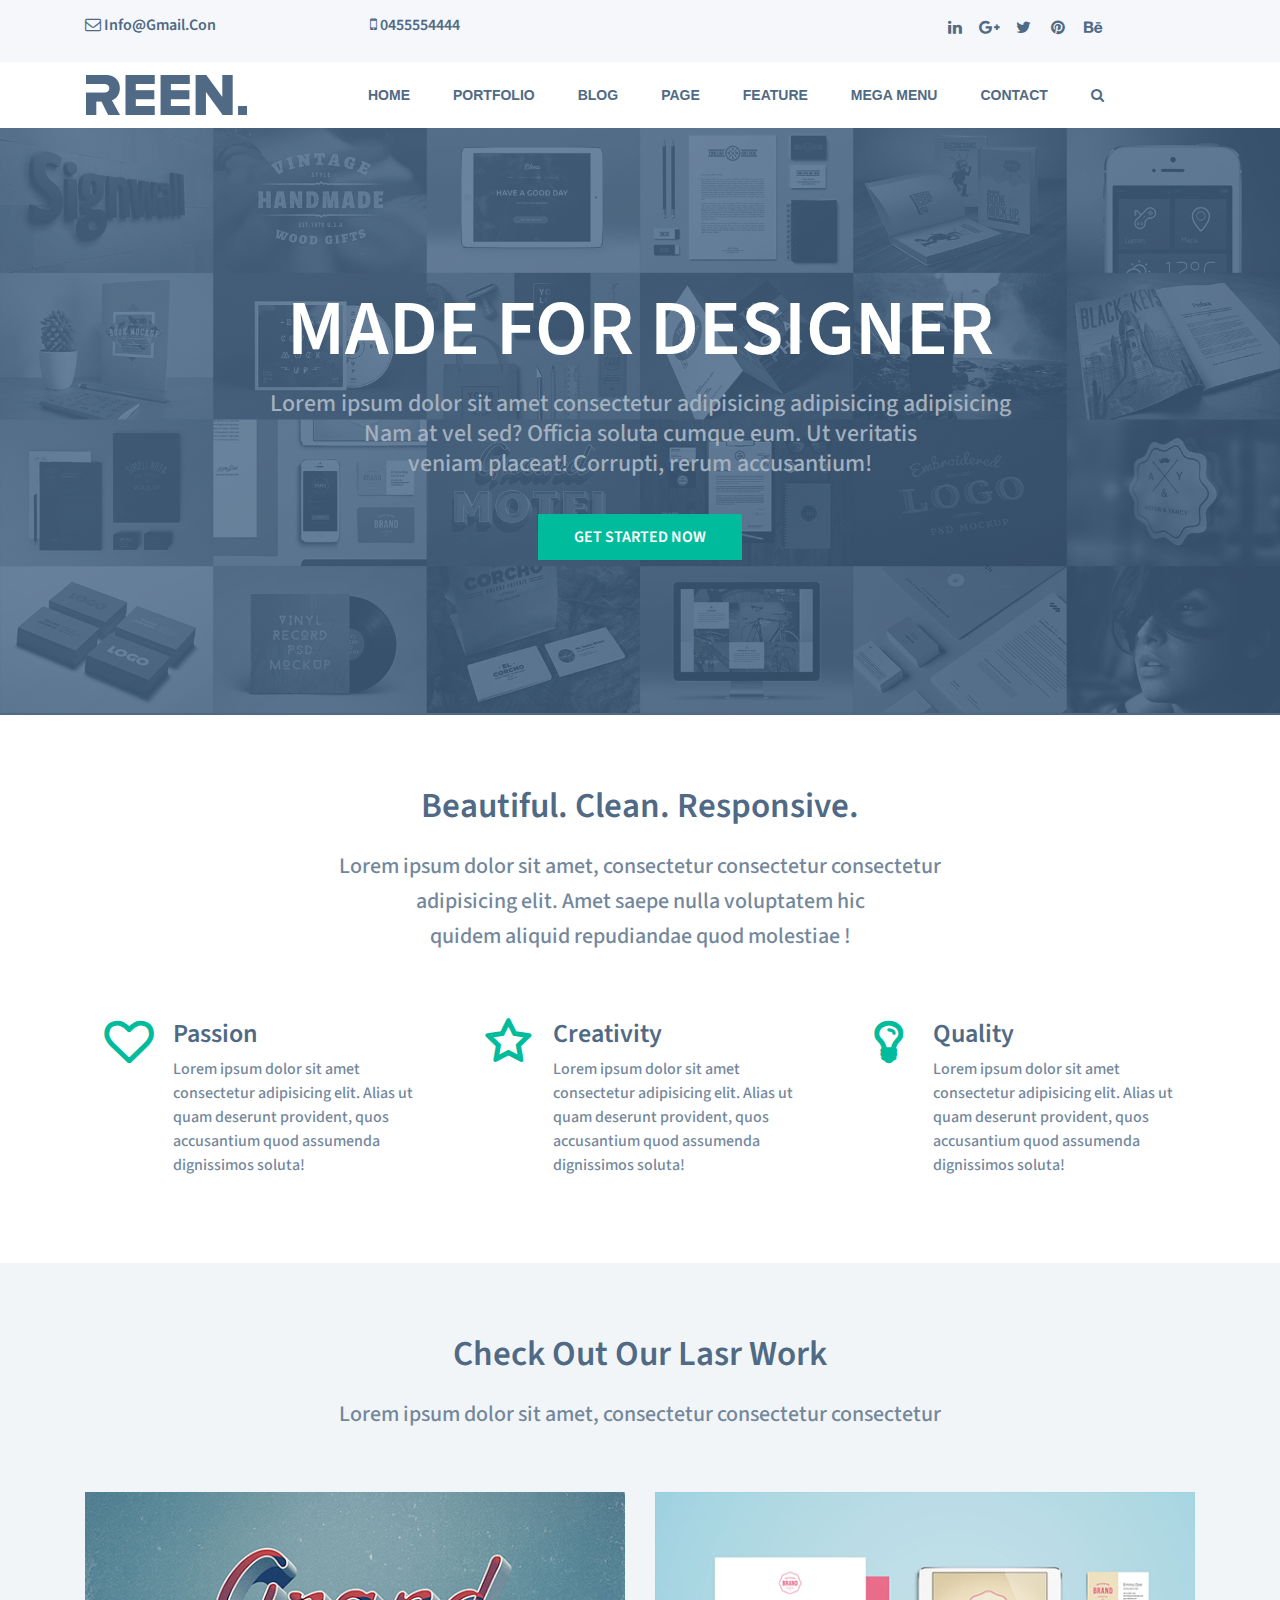
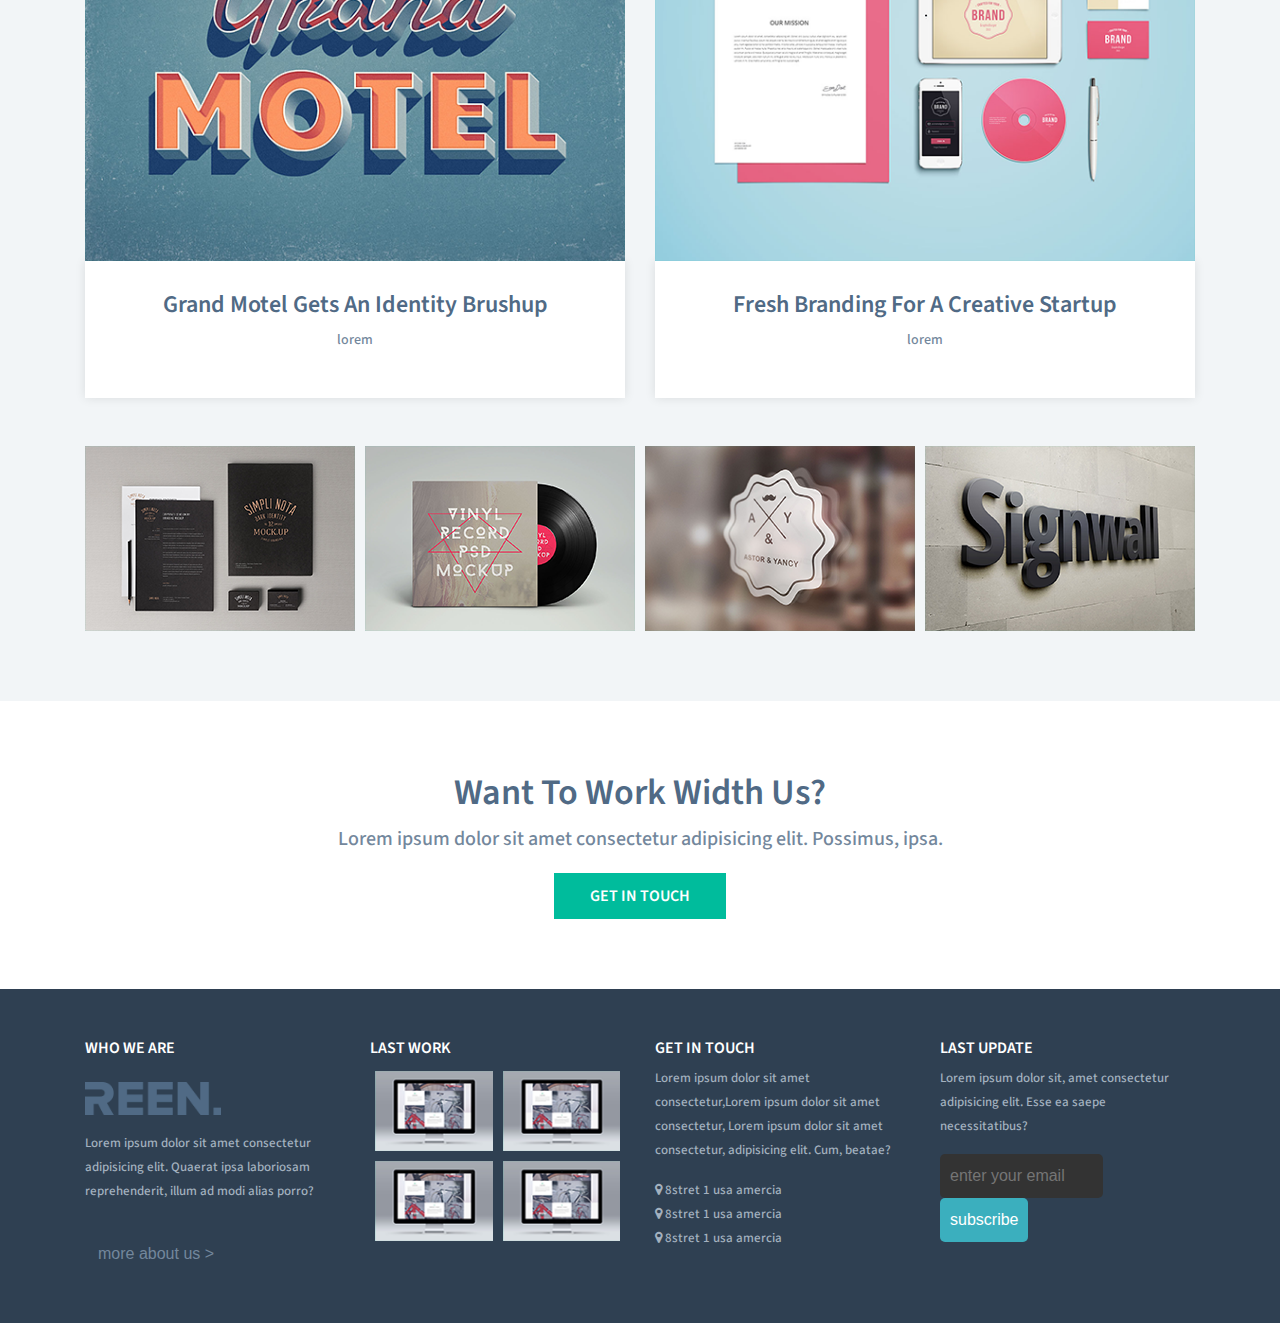
<file: index.html>
<!DOCTYPE html>
<html lang="en">

<head>
    <meta charset="UTF-8">
    <meta name="viewport" content="width=device-width, initial-scale=1.0">
    <link href="https://fonts.googleapis.com/css2?family=Source+Sans+Pro:wght@200;300;400;600&display=swap"
        rel="stylesheet">
    <link rel="stylesheet" href="fonts/font-awesome-4.7.0/css/font-awesome.min.css">
    <link rel="stylesheet" href="css/bootstrap.min.css">
    <link rel="stylesheet" href="css/owl.carousel.min.css">
    <link rel="stylesheet" href="css/style.css">

    <title>Document</title>
</head>

<body>

    <!-- social-net  -->
    <div class="social-area">
        <div class="container">
            <div class="row">
                <div class="col-lg-3 col-md-4 col-6">
                    <div class="email-info">
                        <h6><i class="fa fa-envelope-o" aria-hidden="true"></i> info@gmail.con</h6>
                    </div>
                </div>
                <div class="col-lg-3 col-md-4 col-6">
                    <div class="email-info">
                        <h6><i class="fa fa-mobile" aria-hidden="true"></i> 0455554444</h6>
                    </div>
                </div>
                <div class="offset-lg-3 col-lg-3 col-md-4">
                    <ul class="social-list">
                        <li><a href="#"><i class="fa fa-linkedin"></i></a></li>
                        <li><a href="#"><i class="fa fa-google-plus"></i></a></li>
                        <li><a href="#"><i class="fa fa-twitter"></i></a></li>
                        <li><a href="#"><i class="fa fa-pinterest"></i></a></li>
                        <li><a href="#"><i class="fa fa-behance"></i></a></li>
                    </ul>
                </div>
            </div>
        </div>
    </div>

    <!-- social-net  -->

    <!-- navbar  -->
    <nav class="container navbar navbar-expand-lg">
        <a class="navbar-brand" href="#"><img src="images/logo.png" alt=""></a>
        <button class="navbar-toggler" type="button" data-toggle="collapse" data-target="#navbarNav"
            aria-controls="navbarNav" aria-expanded="false" aria-label="Toggle navigation">
            <span class="navbar-toggler-icon"><i class="fa fa-bars" style="" aria-hidden="true"></i></span>
        </button>
        <div class="collapse navbar-collapse" id="navbarNav">
            <ul class="navbar-nav mr-4">
                <li class="nav-item active">
                    <a class="nav-link" href="#">Home <span class="sr-only">(current)</span></a>
                </li>
                <li class="nav-item">
                    <a class="nav-link" href="#">Portfolio</a>
                </li>
                <li class="nav-item">
                    <a class="nav-link" href="#">Blog</a>
                </li>
                <li class="nav-item">
                    <a class="nav-link" href="#">Page</a>
                </li>
                <li class="nav-item">
                    <a class="nav-link" href="#">Feature</a>
                </li>
                <li class="nav-item">
                    <a class="nav-link" href="#">mega menu</a>
                </li>
                <li class="nav-item">
                    <a class="nav-link" href="#">Contact</a>
                </li>
                <li class="nav-item">
                    <a class="nav-link" href="#"><i class="fa fa-search"></i></a>
                </li>

            </ul>

            <!-- <form class="form-inline  md-form form-sm  ">
                <input class="form-control form-control-sm mr-3 w-75" type="text" placeholder="Search"
                    aria-label="Search">
                <i class="fa fa-search" aria-hidden="true"></i>
            </form> -->
        </div>
    </nav>

    <!-- navbar end  -->


    <!-- slider  -->
    <div id="banner-area">
        <img src="images/background.png" alt="">
        <div class="inner-banner">
            <div class="banner-text-area">
                <div class="inner-main-text-banner text-center">
                    <h1>Made for designer</h1>
                    <p>Lorem ipsum dolor sit amet consectetur adipisicing adipisicing adipisicing <br>
                        Nam at vel sed? Officia soluta cumque eum. Ut veritatis <br>
                        veniam placeat! Corrupti, rerum accusantium!</p>

                    <a href="#" class="btn btn-start">get started now</a>
                </div>
            </div>
        </div>
    </div>
    <!-- slider end  -->

    <!-- about  -->
    <div id="about" class="about">
        <div class="container">
            <div class="row">
                <div class="col-lg-12">
                    <div class="about-head text-center">
                        <h4>Beautiful. Clean. Responsive.</h4>
                        <p>Lorem ipsum dolor sit amet, consectetur consectetur consectetur <br>
                            adipisicing elit. Amet saepe nulla voluptatem hic <br>
                            quidem aliquid repudiandae quod molestiae !</p>
                    </div>
                </div>
            </div>

            <div class="row mt-5">
                <div class="col-lg-4 col-md-4">
                    <div class="option">
                        <div class="row no-gutters">
                            <div class="col-lg-3">
                                <div class="logo-option text-center">
                                    <i class="fa fa-heart-o" aria-hidden="true"></i>
                                </div>
                            </div>
                            <div class="col-lg-9">
                                <div class="about-option">
                                    <h5>passion</h5>
                                    <p>Lorem ipsum dolor sit amet
                                        consectetur adipisicing elit. Alias
                                        ut quam deserunt provident, quos accusantium quod
                                        assumenda dignissimos soluta!</p>
                                </div>
                            </div>
                        </div>
                    </div>
                </div>

                <div class="col-lg-4 col-md-4">
                    <div class="option">
                        <div class="row no-gutters">
                            <div class="col-lg-3">
                                <div class="logo-option text-center">
                                    <i class="fa fa-star-o" aria-hidden="true"></i>
                                </div>
                            </div>
                            <div class="col-lg-9">
                                <div class="about-option">
                                    <h5>creativity</h5>
                                    <p>Lorem ipsum dolor sit amet
                                        consectetur adipisicing elit. Alias
                                        ut quam deserunt provident, quos accusantium quod
                                        assumenda dignissimos soluta!</p>
                                </div>
                            </div>
                        </div>
                    </div>
                </div>

                <div class="col-lg-4 col-md-4">
                    <div class="option">
                        <div class="row no-gutters">
                            <div class="col-lg-3">
                                <div class="logo-option text-center">
                                    <i class="fa fa-lightbulb-o" aria-hidden="true"></i>
                                </div>
                            </div>
                            <div class="col-lg-9">
                                <div class="about-option">
                                    <h5>quality</h5>
                                    <p>Lorem ipsum dolor sit amet
                                        consectetur adipisicing elit. Alias
                                        ut quam deserunt provident, quos accusantium quod
                                        assumenda dignissimos soluta!</p>
                                </div>
                            </div>
                        </div>
                    </div>
                </div>

            </div>
        </div>
    </div>


    <!-- about end  -->

    <!-- works  -->
    <div id="work" class="work">
        <div class="container">
            <div class="row">
                <div class="col-lg-12">
                    <div class="about-head text-center">
                        <h4>Check out our lasr work</h4>
                        <p>Lorem ipsum dolor sit amet, consectetur consectetur consectetur <br>
                        </p>
                    </div>
                </div>
            </div>

            <div class="row">
                <div class="col-lg-6">
                    <div class="work-blog">
                        <div class="work-img">
                            <img src="images/image.png" alt="">
                        </div>
                        <div class="work-text text-center">
                            <h4>Grand Motel gets an identity brushup</h4>
                            <p>lorem</p>
                        </div>
                    </div>
                </div>

                <div class="col-lg-6">
                    <div class="work-blog">
                        <div class="work-img">
                            <img src="images/image1.png" alt="">
                        </div>
                        <div class="work-text text-center">
                            <h4>Fresh branding for a creative startup</h4>
                            <p>lorem</p>
                        </div>
                    </div>
                </div>

            </div>



            <div class="owl-carousel mt-5">
                <img src="images/owl1.png" alt="">
                <img src="images/owl2.png" alt="">
                <img src="images/owl3.png" alt="">
                <img src="images/owl4.png" alt="">
            </div>



            <div class="row">
                <div class="col-lg-3">

                </div>
            </div>

            <!--  -->
        </div>

    </div>


    </div>


    <!-- works end -->


    <!-- quote  -->
    <div id="quote" class="quote">

        <div class="container">
            <div class="row">
                <div class="col-lg-12">
                    <div class="work-title text-center">
                        <h3>want to work width us?</h3>
                        <p>Lorem ipsum dolor sit amet consectetur adipisicing elit. Possimus, ipsa.</p>
                        <a href="#" class="btn btn-start">get in touch</a>
                    </div>
                </div>
            </div>
        </div>

    </div>


    <!-- quote  -->

    <!-- footer  -->
    <div id="footer" class="footer">
        <div class="container">
            <div class="row">
                <div class="col-lg-3">
                    <div class="about-fotter">
                        <h5>who we are</h5>
                        <img src="images/logo.png" alt="">
                        <p>Lorem ipsum dolor sit amet
                            consectetur adipisicing elit. Quaerat ipsa
                            laboriosam reprehenderit, illum ad modi alias porro?</p>
                        <a href="#" class="btn btn-about">more about us ></a>
                    </div>
                </div>

                <div class="col-lg-3">
                    <div class="last-work">
                        <h5>last work</h5>
                        <div class="row no-gutters tablet-mar">
                            <div class="col-lg-6 col-md-6 col-6">
                                <img src="images/footer1.png" style="width: 100%;padding: 5px 5px;" alt="">
                            </div>
                            <div class="col-lg-6 col-md-6 col-6">
                                <img src="images/footer1.png" style="width: 100%;padding: 5px 5px;" alt="">
                            </div>
                            <div class="col-lg-6 col-md-6 col-6">
                                <img src="images/footer1.png" style="width: 100%;padding: 5px 5px;" alt="">
                            </div>
                            <div class="col-lg-6 col-md-6 col-6">
                                <img src="images/footer1.png" style="width: 100%;padding: 5px 5px;" alt="">
                            </div>
                        </div>
                    </div>
                </div>

                <div class="col-lg-3 col-md-6">
                    <div class="touch">
                        <h5>get in touch</h5>
                        <p>Lorem ipsum dolor sit amet consectetur,Lorem ipsum dolor sit amet consectetur,
                            Lorem ipsum dolor sit amet consectetur, adipisicing elit. Cum, beatae?</p>
                        <p class="pt-3"><i class="fa fa-map-marker" aria-hidden="true"></i> 8stret 1 usa amercia</p>
                        <p><i class="fa fa-map-marker" aria-hidden="true"></i> 8stret 1 usa amercia</p>
                        <p><i class="fa fa-map-marker" aria-hidden="true"></i> 8stret 1 usa amercia</p>
                    </div>
                </div>

                <div class="col-lg-3 col-md-6">
                    <div class="update">
                        <h5>last update </h5>
                        <p>Lorem ipsum dolor sit, amet consectetur adipisicing elit. Esse ea saepe necessitatibus?</p>

                        <div class="search-group">
                            <input type="email" class="form-controle" placeholder="enter your email">
                            <input type="submit" value="subscribe">
                        </div>
                    </div>
                </div>
            </div>
        </div>
    </div>


    <!-- footer  -->









    <script src="js/jquery-3.5.1.min.js"></script>
    <script src="js/bootstrap.min.js"></script>
    <script src="js/owl.carousel.min.js"></script>
    <script>
        $(document).ready(function () {
            $(".owl-carousel").owlCarousel({
                // items:1,
                loop: true,
                nav: true,
                dots: true,
                autoplay: true,
                margin: 10,
                responsive: {
                    // breakpoint from 0 up
                    0: {
                        items: 1,
                    },
                    // breakpoint from 480 up
                    768: {
                        items: 2,
                    },
                    1000: {
                        items: 4,
                    }

                }
            });
        });

    </script>
</body>

</html>
</file>
<file: css/style.css>
h1, h2, h3, h4, h5, h6 {
    font-family: 'Source Sans Pro', sans-serif;
    text-transform: capitalize;
}

p {
    font-family: 'Source Sans Pro', sans-serif;
    font-size: 14px;
    font-weight: 500;
    line-height: 24px;
}

/* social-net  */

.social-area {
    padding: 16px 0;
    background-color: #f5f7fa;
}

.email-info h6 {
    color: #506a85;
    font-size: 16px;
    font-weight: 600;
}

ul.social-list {
    padding: 0;
    margin: 0;
}

ul.social-list li {
    display: inline-block;
    padding: 0;
}

ul.social-list li a {
    /* border: 1px solid #fff; */
    width: 30px;
    height: 30px;
    font-size: 16px;
    display: inline-block;
    text-align: center;
    /* line-height: 35px; */
    color: #506a85;
    /* background-color: black; */
    border-radius: 50%;
    transition: all 300ms linear;
}

/* navbar  */

.navbar-expand-lg .navbar-collapse {
    padding-left: 70px;
}

.navbar-nav .nav-link {
    padding-left: 35px !important;
    color: #506a85;
    text-transform: uppercase;
    font-size: 14px;
    font-weight: 600;
}

/* slider  */

#banner-area {
    width: 100%;
    padding: 0;
    margin: 0;
    clear: both;
    position: relative;
}

#banner-area img {
    width: 100%;
    height: auto;
}

#banner-area .inner-banner {
    position: absolute;
    top: 0;
    left: 0;
    width: 100%;
    height: 100%;
}

#banner-area .banner-text-area {
    width: 100%;
    height: 100%;
    display: table;
}

#banner-area .inner-main-text-banner {
    display: table-cell;
    vertical-align: middle;
    width: 100%;
    text-align: center;
}

.inner-main-text-banner h1 {
    color: #fff;
    text-transform: uppercase;
    font-size: 78px;
    font-weight: 600;
    margin-bottom: 13px;
}

.inner-main-text-banner p {
    color: #fff;
    font-size: 24px;
    color: #a3b1bf;
    line-height: 30px;
    /* padding: 0 115px; */
    margin-bottom: 35px;
}

.inner-main-text-banner .btn-start {
    font-family: 'Source Sans Pro', sans-serif;
    font-size: 16px;
    font-weight: 600;
    color: #fff;
    background-color: #00bc9c;
    text-transform: uppercase;
    padding: 10px 35px;
    border-radius: 0;
}

/* about  */

.about {
    padding: 70px 0;
}

.about-head h4 {
    font-size: 35px;
    font-weight: 600;
    color: #506a85;
    margin-bottom: 22px;
}

.about-head p {
    font-size: 22px;
    color: #73879c;
    line-height: 35px;
}

.logo-option i {
    font-size: 48px;
    font-weight: 600;
    color: #00bc9c;
}

.about-option h5 {
    font-size: 26px;
    font-weight: 600;
    color: #506a85;
}

.about-option p {
    font-size: 16px;
    font-weight: 500;
    color: #73879c;
}

.row.no-gutters {
    margin-right: 0;
    margin-left: 0;
}

/* work  */

.work {
    padding: 70px 0;
    background-color: #f2f5f7;
}

.work-blog {
    padding-top: 44px;
}

.work-img img {
    width: 100%;
    height: auto;
}

.work-text {
    background-color: #fff;
    padding: 30px 56px;
    box-shadow: 0 0 10px 0 rgba(0, 0, 0, 0.1);
}

.work-text h4 {
    font-family: 'Source Sans Pro', sans-serif;
    font-weight: 600;
    color: #506a85;
}

.work-text p {
    color: #73879c;
}

/* quote  */

.quote {
    padding: 70px 0;
}

.work-title h3 {
    font-size: 36px;
    font-weight: 600;
    color: #506a85;
}

.work-title p {
    font-size: 20px;
    color: rgb(115, 135, 156);
    line-height: 35px;
}

.work-title .btn-start {
    font-family: 'Source Sans Pro', sans-serif;
    font-size: 16px;
    font-weight: 600;
    color: #fff;
    background-color: #00bc9c;
    text-transform: uppercase;
    padding: 10px 35px;
    border-radius: 0;
}

/* footer  */

.footer {
    padding: 50px 0;
    background-color: #2f4052;
}

.about-fotter h5 {
    color: #fff;
    font-size: 16px;
    font-family: 'Source Sans Pro', sans-serif;
    text-transform: uppercase;
    font-weight: 600;
    padding-bottom: 16px;
}

.about-fotter img {
    width: 136px;
    height: 33px;
    /* padding-bottom: 16px; */
}

.about-fotter p {
    color: #a3b1bf;
    font-family: 'Source Sans Pro', sans-serif;
    font-size: 13px;
    padding-top: 16px;
    padding-bottom: 16px;
}

.about-fotter a {
    text-decoration: none;
    color: #73879c;
    font-size: 16px;
    font-weight: 500;
}

.about-fotter a:hover {
    color: #73879c;
}

.last-work h5 {
    color: #fff;
    font-size: 16px;
    font-family: 'Source Sans Pro', sans-serif;
    text-transform: uppercase;
    font-weight: 600;
    /* padding-bottom: 16px; */
}

.touch h5 {
    color: #fff;
    font-size: 16px;
    font-family: 'Source Sans Pro', sans-serif;
    text-transform: uppercase;
    font-weight: 600;
    /* padding-bottom: 16px;   */
}

.touch p {
    color: #a3b1bf;
    font-family: 'Source Sans Pro', sans-serif;
    font-size: 13px;
    margin: 0;
    /* padding-top: 16px;
    padding-bottom: 16px; */
}

.search-group input {
    background: #333333;
    color: #fff;
    border: 0px solid;
    padding: 10px;
    border-radius: 5px;
}

.search-group input[type="submit"] {
    background: #3bafbe;
    cursor: pointer;
    transition: 0.5s;
}

.search-group input[type="submit"]:hover {
    background: #ee802f;
}

.update h5 {
    color: #fff;
    font-size: 16px;
    font-family: 'Source Sans Pro', sans-serif;
    text-transform: uppercase;
    font-weight: 600;
}

.update p {
    color: #a3b1bf;
    font-family: 'Source Sans Pro', sans-serif;
    font-size: 13px;
    /* margin: 0; */
}

input.form-controle {
    width: 163px;
}

/* responsive design  */

@media (min-width: 922px) and (max-width: 1199px) {}

@media (min-width: 768px) and (max-width: 991px) {
    /* navbar  */
    .fa-navicon:before, .fa-reorder:before, .fa-bars {
        color: #3bafbe;
        font-size: 33px;
    }
    .navbar-expand-lg .navbar-collapse {
        /* padding: 10px 0; */
        background-color: whitesmoke;
    }
    /* navbar  */
    .inner-main-text-banner h1 {
        font-size: 52px;
    }
    .inner-main-text-banner p {
        font-size: 20px;
        margin-bottom: 22px;
    }
    .inner-main-text-banner .btn-start {
        padding: 10px 27px;
    }
    .about-head h4 {
        font-size: 30px;
        margin-bottom: 13px;
    }

    .about-option h5 {
        
        text-align: center;
    }
    .about-head p {
        font-size: 20px;
        line-height: 28px;
    }
    .work-text p {
        font-size: 20px;
    }
    .work-title h3 {
        font-size: 30px;
    }
    .work-title p {
        font-size: 18px;
    }
    .about-fotter h5 {
        font-size: 16px;
        padding-bottom: 5px;
    }
    .about-fotter p {
        font-size: 13px;
        padding-top: 5px;
        padding-bottom: 5px;
        margin: 0;
    }
    .about-fotter a {
        margin-bottom: 15px;
    }
    .tablet-mar {
        margin-bottom: 15px;
    }
}

@media (max-width: 767px) {
    /* navbar  */
    .fa-navicon:before, .fa-reorder:before, .fa-bars {
        color: #3bafbe;
        font-size: 33px;
    }
    .navbar-expand-lg .navbar-collapse {
        /* padding: 10px 0; */
        background-color: whitesmoke;
    }
    .navbar-brand img {
        width: 100px;
    }
    /* navbar  */
    .inner-main-text-banner h1 {
        font-size: 22px;
        margin-bottom: 1px;
    }
    .inner-main-text-banner p {
        font-size: 11px;
        line-height: 18px;
        margin-bottom: 8px;
    }
    .inner-main-text-banner .btn-start {
        font-size: 11px;
        padding: 6px 19px;
    }
    .about-head h4 {
        font-size: 24px;
        margin-bottom: 9px;
    }
    .about-head p {
        font-size: 14px;
        line-height: 21px;
    }
    .about-option h5 {
        font-size: 24px;
        text-align: center;
    }
    .about-option p{
        font-size: 14px;
    }
    .work-text{
        padding: 17px 20px;
    }
    .work-text h4 {
        font-size: 19px;
    }
    .work-text p{
        font-size: 14px;
    }
    .work-title h3 {
        font-size: 21px;
    }
    .work-title p{
        font-size: 17px; 
        line-height: 24px;
    }
    
    .work-title .btn-start{
        font-size: 11px;
    padding: 6px 19px;
    }
}
</file>
